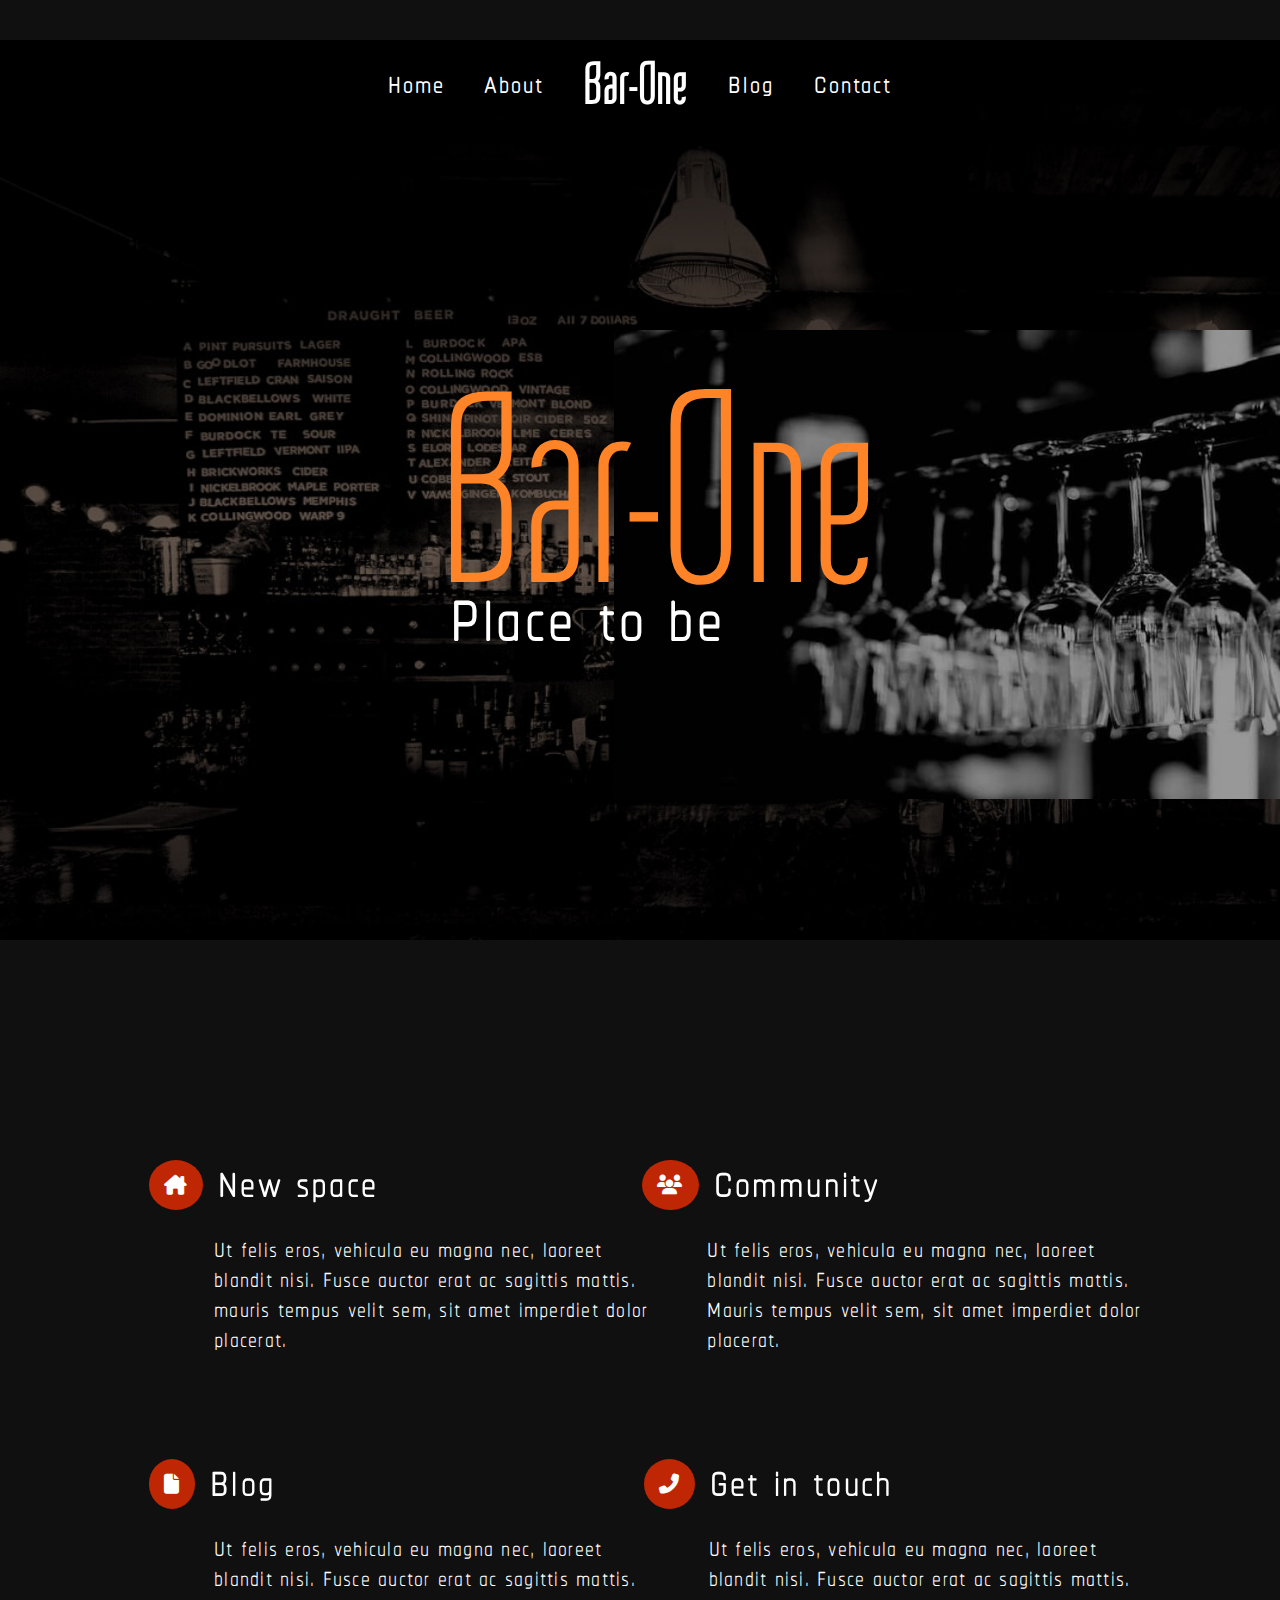
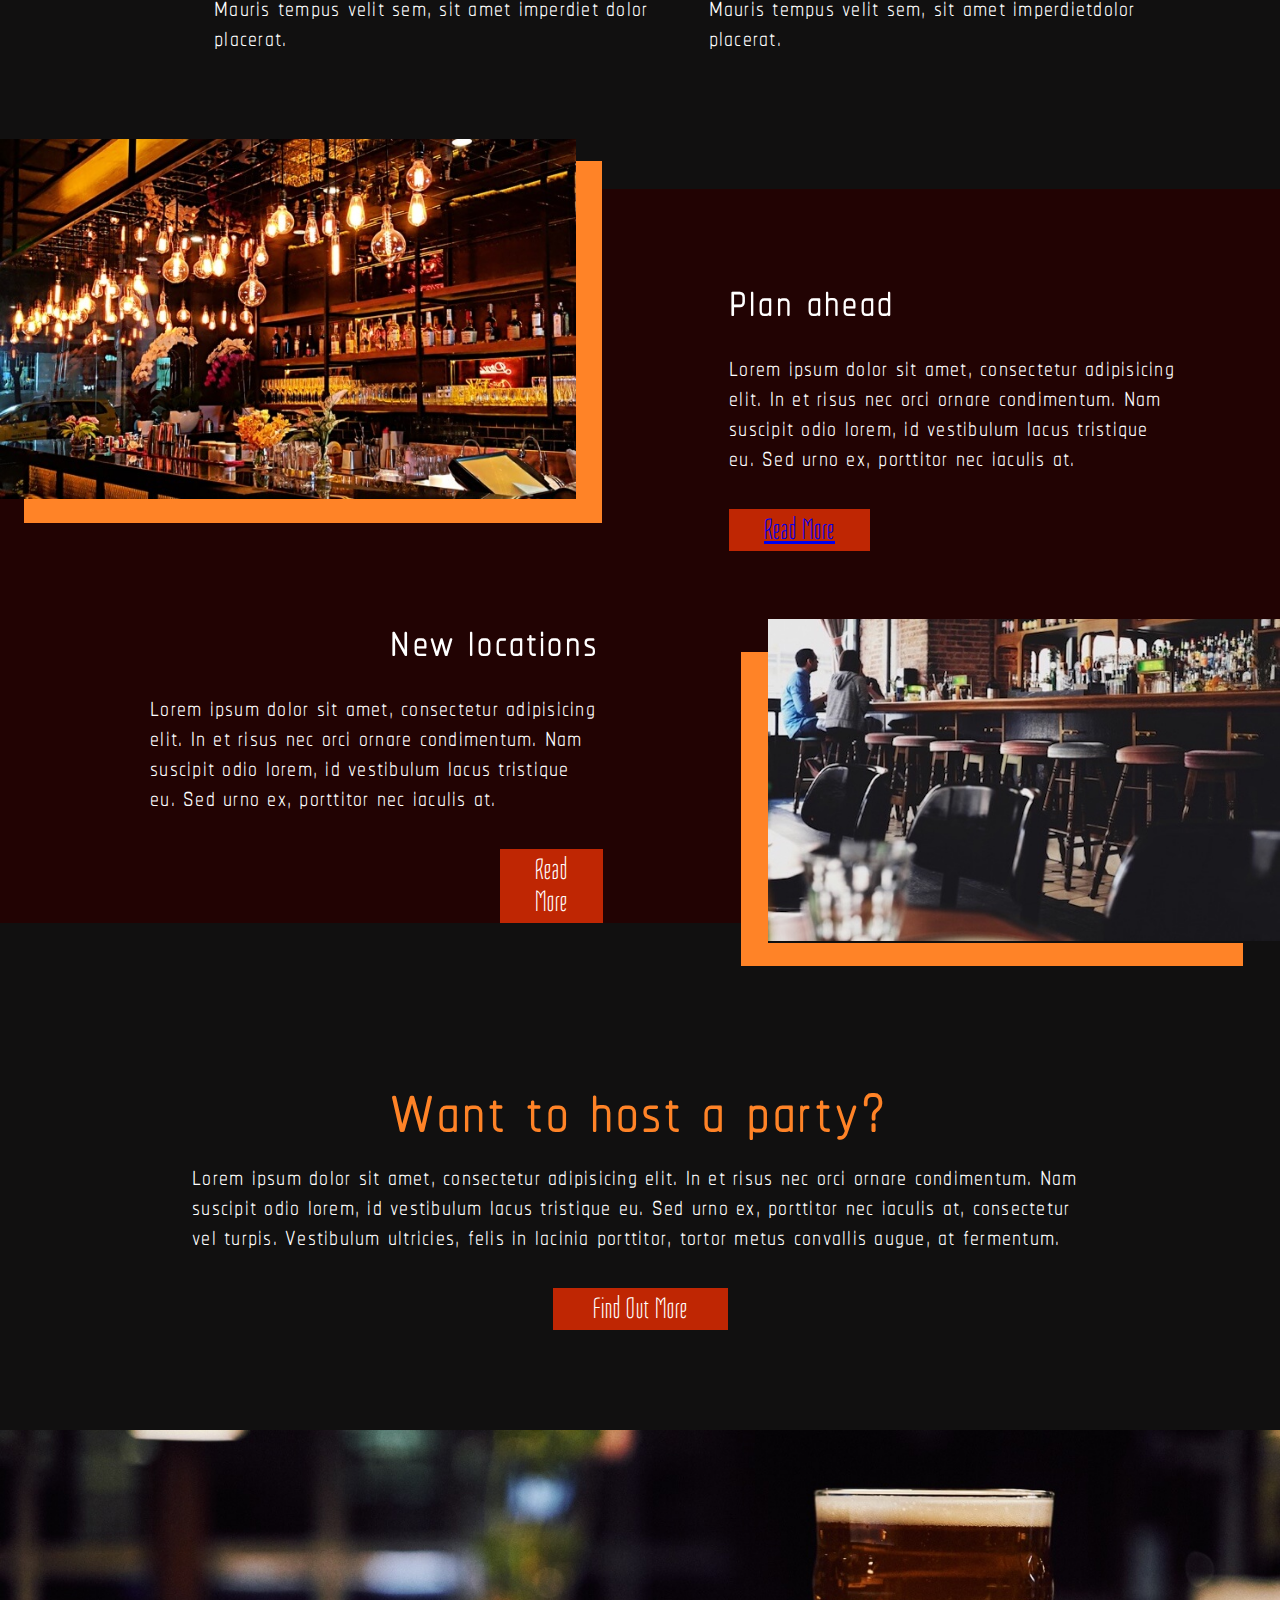
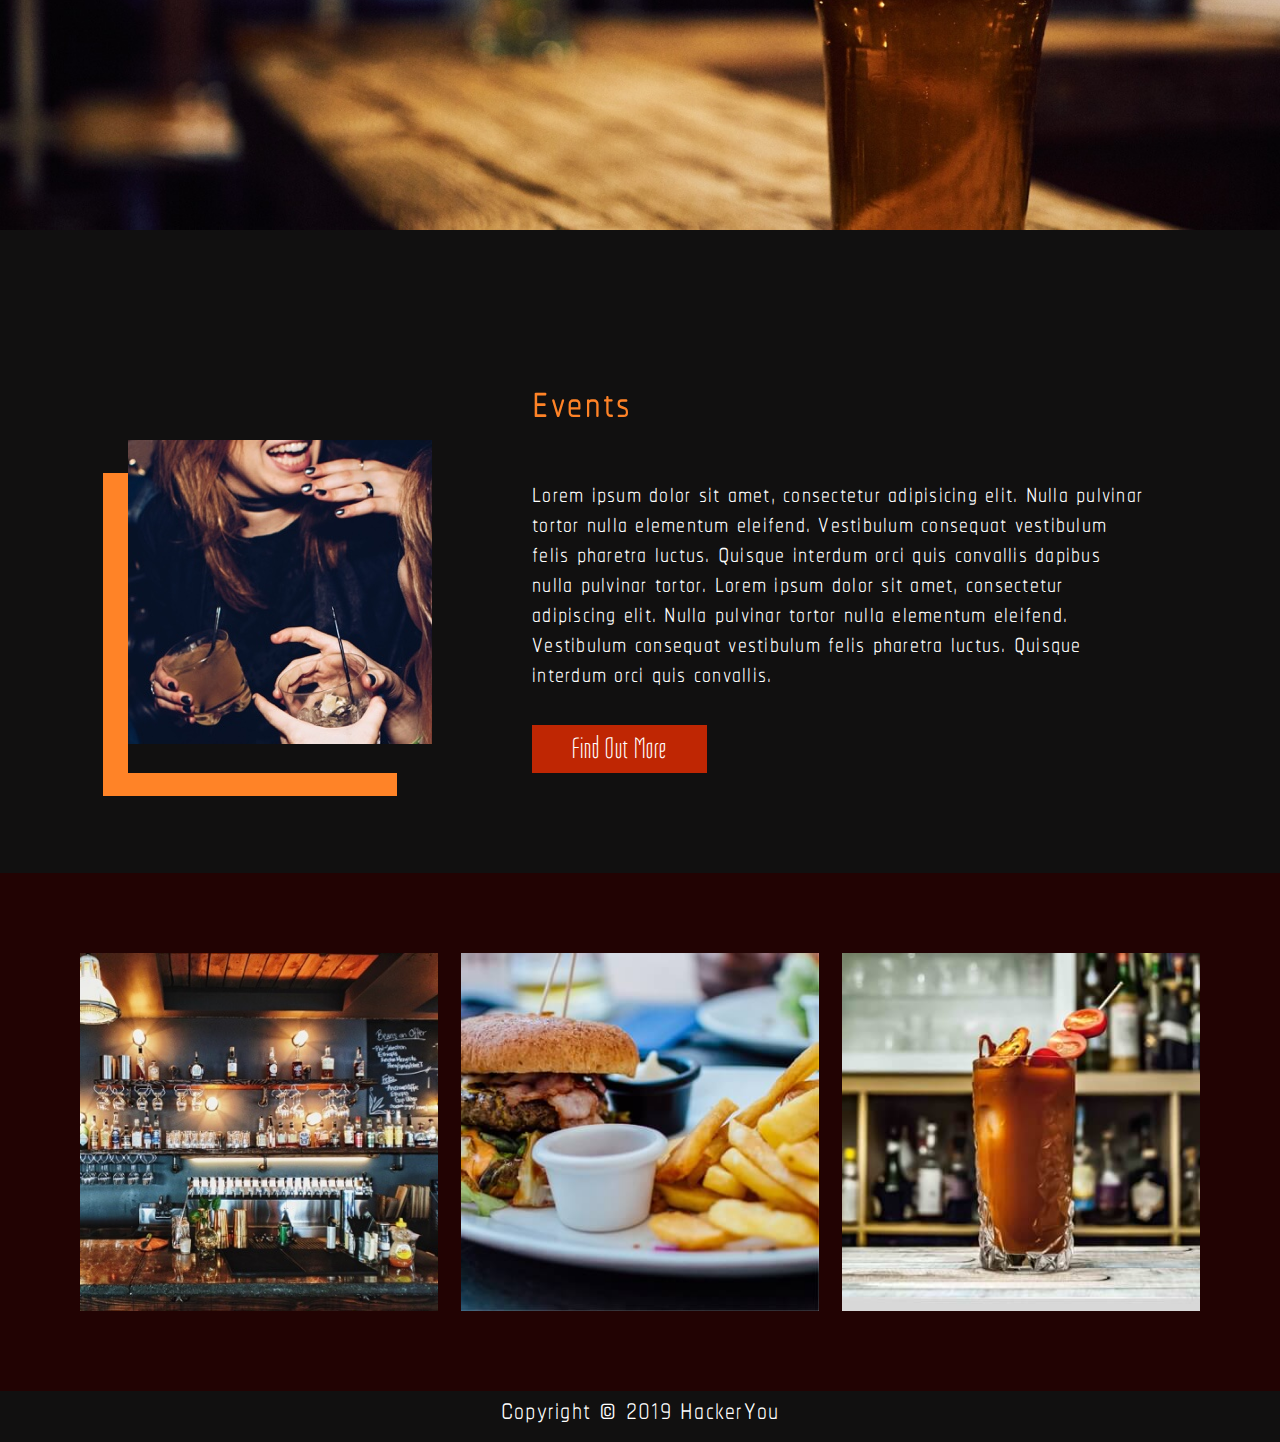
<file: index.html>
<!DOCTYPE html>
<html lang="en">
	<head>
		<meta charset="UTF-8" />
		<meta http-equiv="X-UA-Compatible" content="IE=edge" />
		<meta name="viewport" content="width=device-width, initial-scale=1.0" />
		<title>Bar-One</title>
		<link rel="preconnect" href="https://fonts.googleapis.com" />
		<link rel="preconnect" href="https://fonts.gstatic.com" crossorigin />
		<link
			href="https://fonts.googleapis.com/css2?family=Chathura:wght@400;700&family=Tulpen+One&display=swap"
			rel="stylesheet"
		/>
		<link rel="stylesheet" href="./fontawesome/css/all.css" />
		<link rel="stylesheet" href="./styles/styles.css" />
	</head>
	<body>
		<header>
			<div class="homepg-header">
				<nav>
					<label for="toggle">
						<i class="fa fa-bars fa-xs"></i>
					</label>
					<input id="toggle" type="checkbox" name="toggle" />
					<ul class="sliding-menu">
						<li><a href="index.html">Home</a></li>
						<li><a href="#">About</a></li>
						<li><a class="bar-one">Bar-One</a></li>
						<li><a href="blog.html">Blog</a></li>
						<li><a href="contact.html">Contact</a></li>
					</ul>
				</nav>
				<div class="homepg-title">
					<h1>Bar-One</h1>
					<h2>Place to be</h2>
				</div>
			</div>
			<!-- end homepg-header -->
			<div class="headerbox-img">
				<img src="./assets/header-box.jpg" alt="Hanging wine glasses." />
			</div>
			<!-- end of headerbox-img -->
		</header>
		<main>
			<section class="wrapper">
				<div class="container1">
					<div class="new-space">
						<div class="solid-house">
							<i class="fa-solid fa-house-chimney"></i>
							<h4>New space</h4>
						</div>
						<!-- end of solid-house -->
						<p>
							Ut felis eros, vehicula eu magna nec, laoreet blandit nisi. Fusce
							auctor erat ac sagittis mattis. mauris tempus velit sem, sit amet
							imperdiet dolor placerat.
						</p>
					</div>
					<!-- end of new-space -->
					<div class="community">
						<div class="solid-users">
							<i class="fa-solid fa-users"></i>
							<h4>Community</h4>
						</div>
						<!-- end of solid-users -->
						<p>
							Ut felis eros, vehicula eu magna nec, laoreet blandit nisi. Fusce
							auctor erat ac sagittis mattis. Mauris tempus velit sem, sit amet
							imperdiet dolor placerat.
						</p>
					</div>
					<!-- end of community -->
				</div>
				<!-- end of container1 -->
				<div class="container2">
					<div class="blog">
						<div class="solid-file">
							<i class="fa-shar fa-solid fa-file"></i>
							<h4>Blog</h4>
						</div>
						<!-- end of solid-file -->
						<p>
							Ut felis eros, vehicula eu magna nec, laoreet blandit nisi. Fusce
							auctor erat ac sagittis mattis. Mauris tempus velit sem, sit amet
							imperdiet dolor placerat.
						</p>
					</div>
					<!-- end of blog -->
					<div class="contact-details">
						<div class="solid-phone">
							<i class="fa-sharp fa-solid fa-phone-flip"></i>
							<h4>Get in touch</h4>
						</div>
						<!-- end of "solid-phone" -->
						<p>
							Ut felis eros, vehicula eu magna nec, laoreet blandit nisi. Fusce
							auctor erat ac sagittis mattis. Mauris tempus velit sem, sit amet
							imperdietdolor placerat.
						</p>
					</div>
					<!-- end of "contact-details" -->
				</div>
				<!-- end of container2 -->
			</section>
			<section class="plan-locations">
				<div class="box-1">
					<img
						src="./assets/left-image.jpg"
						alt="Restaurant bar counter with hanging lights,exposed shelves of alcohol, glasses and flowers on the counter. "
					/>
				</div>
				<!-- end of box-1 -->
				<div class="box-2 wrapper">
					<h4>Plan ahead</h4>
					<p>
						Lorem ipsum dolor sit amet, consectetur adipisicing elit. In et
						risus nec orci ornare condimentum. Nam suscipit odio lorem, id
						vestibulum lacus tristique eu. Sed urno ex, porttitor nec iaculis
						at.
					</p>
					<button><a href="#">Read More</a></button>
				</div>
				<!-- end of box-2 -->
				<div class="box-3 wrapper">
					<h4>New locations</h4>
					<p>
						Lorem ipsum dolor sit amet, consectetur adipisicing elit. In et
						risus nec orci ornare condimentum. Nam suscipit odio lorem, id
						vestibulum lacus tristique eu. Sed urno ex, porttitor nec iaculis
						at.
					</p>
					<button>Read More</button>
				</div>
				<!-- end of box-3 -->
				<div class="box-4">
					<img
						src="./assets/right-image.jpg"
						alt="Restaurant bar counter with colourful bar stools & people sitting at the bar counter talking"
					/>
				</div>
				<!-- end of box-4 -->
			</section>
			<!-- end of plan-locations -->
			<div class="wrapper party-info">
				<h2>Want to host a party?</h2>
				<p>
					Lorem ipsum dolor sit amet, consectetur adipisicing elit. In et risus
					nec orci ornare condimentum. Nam suscipit odio lorem, id vestibulum
					lacus tristique eu. Sed urno ex, porttitor nec iaculis at, consectetur
					vel turpis. Vestibulum ultricies, felis in lacinia porttitor, tortor
					metus convallis augue, at fermentum.
				</p>
				<button>Find Out More</button>
			</div>
			<!-- end of party-info -->
		</main>
		<div>
			<img
				src="./assets/banner-image.jpg"
				alt="A glass of beer on a wodden counter."
			/>
		</div>
		<section class="wrapper events">
			<div class="small-img">
				<img
					src="./assets/small-box-image.jpg"
					alt="Woman laughing with a friend holding a drink."
				/>
			</div>
			<!-- end of small-img -->
			<div class="event-text">
				<h3>Events</h3>
				<p>
					Lorem ipsum dolor sit amet, consectetur adipisicing elit. Nulla
					pulvinar tortor nulla elementum eleifend. Vestibulum consequat
					vestibulum felis pharetra luctus. Quisque interdum orci quis convallis
					dapibus nulla pulvinar tortor. Lorem ipsum dolor sit amet, consectetur
					adipiscing elit. Nulla pulvinar tortor nulla elementum eleifend.
					Vestibulum consequat vestibulum felis pharetra luctus. Quisque
					interdum orci quis convallis.
				</p>
				<button>Find Out More</button>
			</div>
			<!-- end of event-text -->
		</section>
		<!-- end of events -->
		<section class="gallery-imgs">
			<ul class="home-gallery">
				<li>
					<img
						src="./assets/gallery-image-1.jpg"
						alt="Bar counter with cocktail making tools, drink mat, alcohol and glasses in the background."
					/>
				</li>
				<li>
					<img
						src="./assets/gallery-image-2.jpg"
						alt="Cheese burger with bacon, fries and dipping sauce on a white plate"
					/>
				</li>
				<li>
					<img
						src="./assets/gallery-image-3.jpg"
						alt="Ceaser cocktail with cherry tomatoes for garnish on a wooden bar counter."
					/>
				</li>
			</ul>
			<!-- end of home-gallery -->
		</section>
		<!-- gallery-imgs -->
		<footer>
			<p>Copyright © 2019 HackerYou</p>
		</footer>
	</body>
</html>
</file>
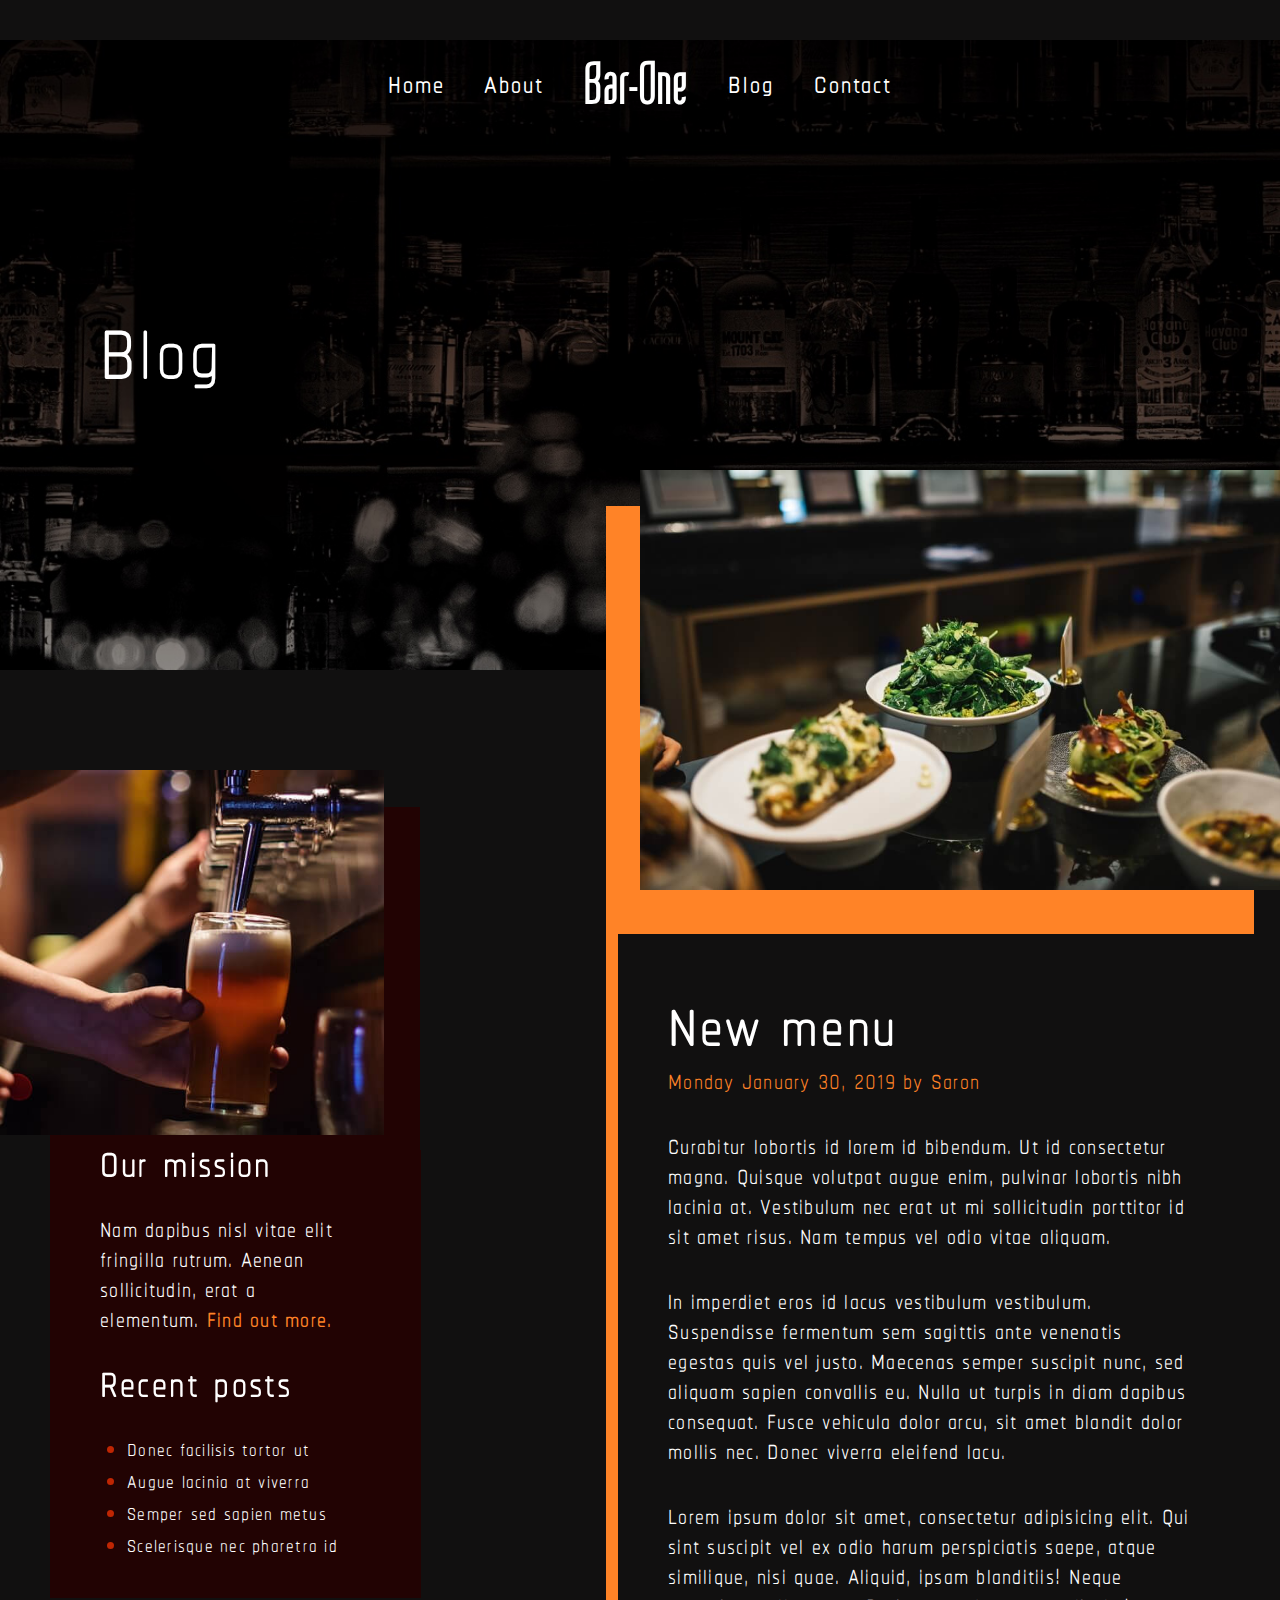
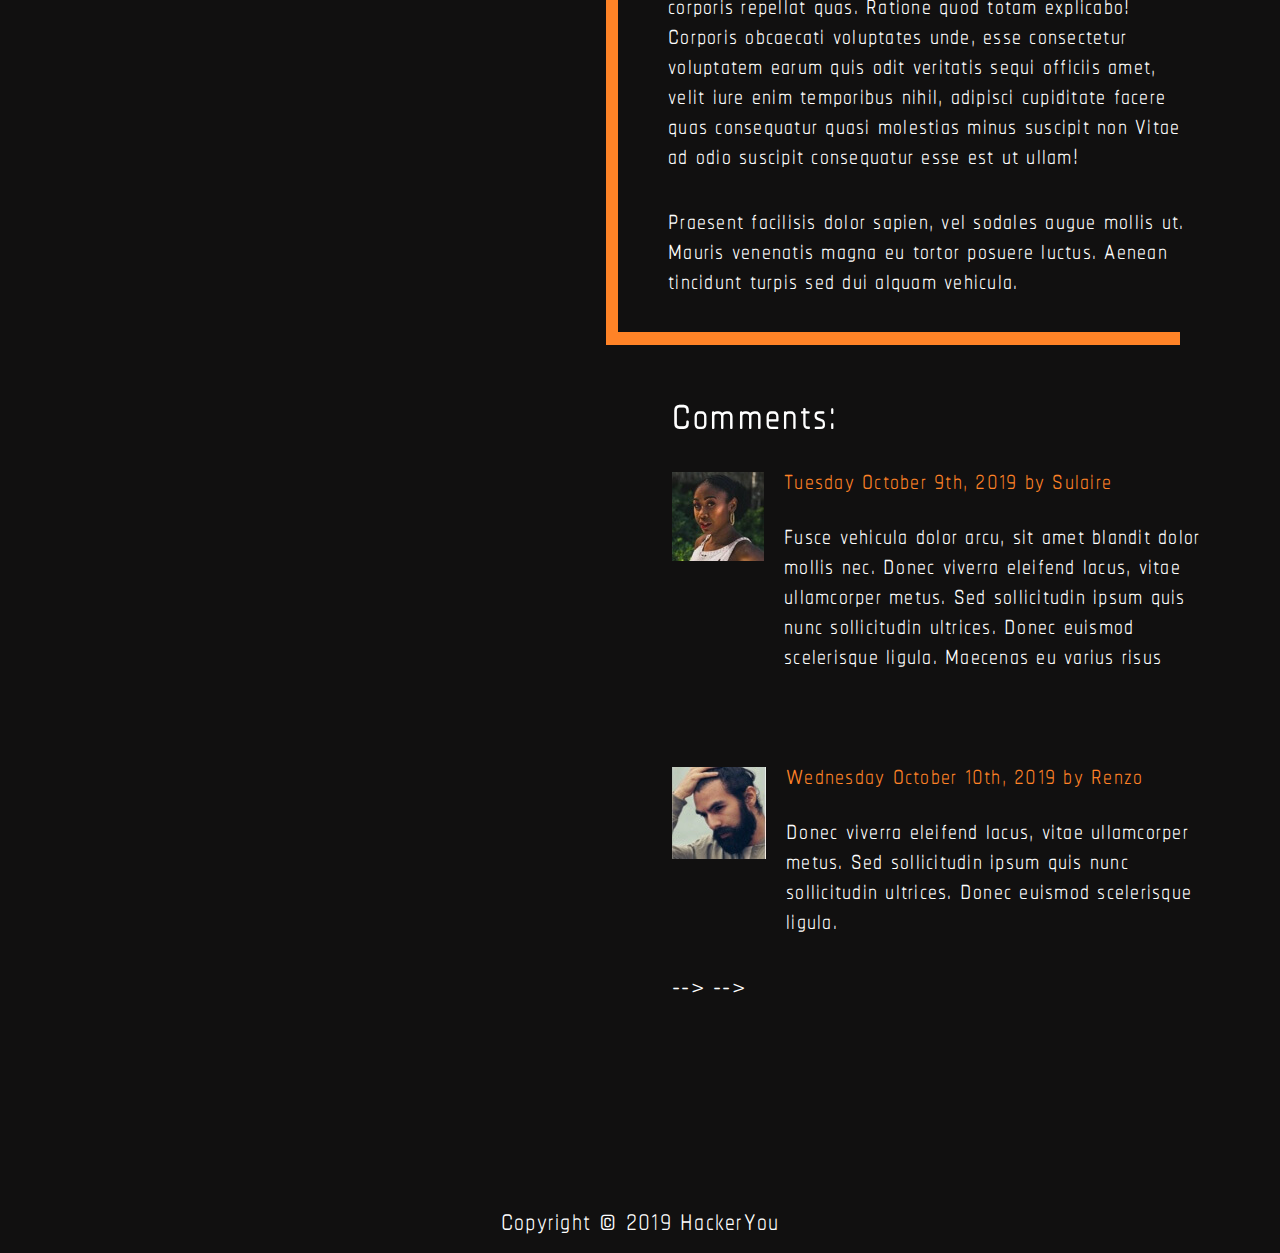
<file: blog.html>
<!DOCTYPE html>
<html lang="en">
	<head>
		<meta charset="UTF-8" />
		<meta http-equiv="X-UA-Compatible" content="IE=edge" />
		<meta name="viewport" content="width=device-width, initial-scale=1.0" />
		<title>Blog</title>
		<link rel="preconnect" href="https://fonts.googleapis.com" />
		<link rel="preconnect" href="https://fonts.gstatic.com" crossorigin />
		<link
			href="https://fonts.googleapis.com/css2?family=Chathura:wght@400;700&family=Tulpen+One&display=swap"
			rel="stylesheet"
		/>
		<link rel="stylesheet" href="./fontawesome/css/all.css" />
		<link rel="stylesheet" href="./styles/styles.css" />
	</head>
	<body>
		<header class="blog-header">
			<nav>
				<label for="toggle">
					<i class="fa fa-bars fa-xs"></i>
				</label>
				<input id="toggle" type="checkbox" name="toggle" />
				<ul class="sliding-menu">
					<li><a href="index.html">Home</a></li>
					<li><a href="#">About</a></li>
					<li><a class="bar-one">Bar-One</a></li>
					<li><a href="blog.html">Blog</a></li>
					<li><a href="contact.html">Contact</a></li>
				</ul>
			</nav>
			<div class="blog-title wrapper">
				<h1>Blog</h1>
			</div>
		</header>
		<main class="main-flex">
			<aside class="bar1-posts">
				<div class="side-img">
					<img src="./assets/sidebar-image.jpg" alt="Bartender pouring beer in a glass from a beer tap."/>
				</div><!-- end of side-img -->
				<div class="side-blog">
					<div class="our-mission">
						<h4>Our mission</h4>
						<p>
							Nam dapibus nisl vitae elit fringilla rutrum. Aenean sollicitudin,
							erat a elementum. <span>Find out more.</span>
						</p>
					</div><!-- end of our-mission -->
					<div class="posts">
						<h4>Recent posts</h4>
						<ul class="recent-posts">
							<li><span>Donec facilisis tortor ut</span></li>
							<li><span>Augue lacinia at viverra</span></li>
							<li><span>Semper sed sapien metus</span></li>
							<li><span>Scelerisque nec pharetra id</span></li>
						</ul>
					</div><!-- end of posts -->
				</div><!-- end of side-blog -->
			</aside>
			<section class="main-blog">
				<div class="blog-post-img">
					<img src="./assets/post-image.jpg" alt="Plates of food on a dark restaurant counter with a couple of food labels"/>
				</div><!-- end of blog-post-img -->
				<div class="new-menu wrapper">
					<h2>New menu</h2>
					<p class="blog-date">Monday January 30, 2019 by Saron</p>
					<p>
						Curabitur lobortis id lorem id bibendum. Ut id consectetur magna.
						Quisque volutpat augue enim, pulvinar lobortis nibh lacinia at.
						Vestibulum nec erat ut mi sollicitudin porttitor id sit amet risus.
						Nam tempus vel odio vitae aliquam.
					</p>
					<p>
						In imperdiet eros id lacus vestibulum vestibulum. Suspendisse
						fermentum sem sagittis ante venenatis egestas quis vel justo.
						Maecenas semper suscipit nunc, sed aliquam sapien convallis eu.
						Nulla ut turpis in diam dapibus consequat. Fusce vehicula dolor
						arcu, sit amet blandit dolor mollis nec. Donec viverra eleifend
						lacu.
					</p>
					<p>
						Lorem ipsum dolor sit amet, consectetur adipisicing elit. Qui sint
						suscipit vel ex odio harum perspiciatis saepe, atque similique, nisi
						quae. Aliquid, ipsam blanditiis! Neque corporis repellat quas.
						Ratione quod totam explicabo! Corporis obcaecati voluptates unde,
						esse consectetur voluptatem earum quis odit veritatis sequi officiis
						amet, velit iure enim temporibus nihil, adipisci cupiditate facere
						quas consequatur quasi molestias minus suscipit non Vitae ad odio
						suscipit consequatur esse est ut ullam!
					</p>
					<p>
						Praesent facilisis dolor sapien, vel sodales augue mollis ut. Mauris
						venenatis magna eu tortor posuere luctus. Aenean tincidunt turpis
						sed dui alquam vehicula.
					</p>
				</div><!-- end of new-menu -->
				<div class="wrapper">
					<h3 class="comments">Comments:</h3>
					<div class="comment-1">
						<div class="sulaire">
							<img src="./assets/comment-image-1.jpg" alt="commentor Sulaire" />
						</div><!-- end of sulaire -->
						<div class="sulaires-comment">
							<p class="comment-date">Tuesday October 9th, 2019 by Sulaire</p>
							<p>
								Fusce vehicula dolor arcu, sit amet blandit dolor mollis nec.
								Donec viverra eleifend lacus, vitae ullamcorper metus. Sed
								sollicitudin ipsum quis nunc sollicitudin ultrices. Donec
								euismod scelerisque ligula. Maecenas eu varius risus
							</p>
						</div><!-- end of sulaires-comment -->
					</div><!-- end of comment-1 -->
					<div class="comment-2">
						<div class="renzo">
							<img src="./assets/comment-image-2.jpg" alt="commentor Renzo"/>
						</div><!-- end of renzo -->
						<div class="renzos-comment">
							<p class="comment-date">Wednesday October 10th, 2019 by Renzo</p>
							<p>
								Donec viverra eleifend lacus, vitae ullamcorper metus. Sed
								sollicitudin ipsum quis nunc sollicitudin ultrices. Donec
								euismod scelerisque ligula.
							</p>
						</div><!-- end of renzos-comment -->
					</div><!-- end of comment-2 -->
					<!-- <form class="blog-form">
						<div class="form-container">
							<label for="name" class="sr-only">Name</label>
							<input type="text" id="name" name="name" class="name" placeholder="Name"/>
							<label for="email" class="sr-only">Email</label>
							<input type="text" id="email" name="email" class="email-address" placeholder="Email address"/>
						</div> <!-- end of form-container -->
						<!-- <div class="message">
							<label for="name" class="sr-only">Comment</label>
							<textarea name="comment" id="comment" cols="45" rows="3" placeholder="Comment"></textarea>
							<button class="blog-btn">Post Comment</button>
						</div><!-- end of message -->
					</form> --> -->
				</div>
			</section>
		</main>
		<footer>
			<p>Copyright © 2019 HackerYou</p>
		</footer>
	</body>
</html>
</file>
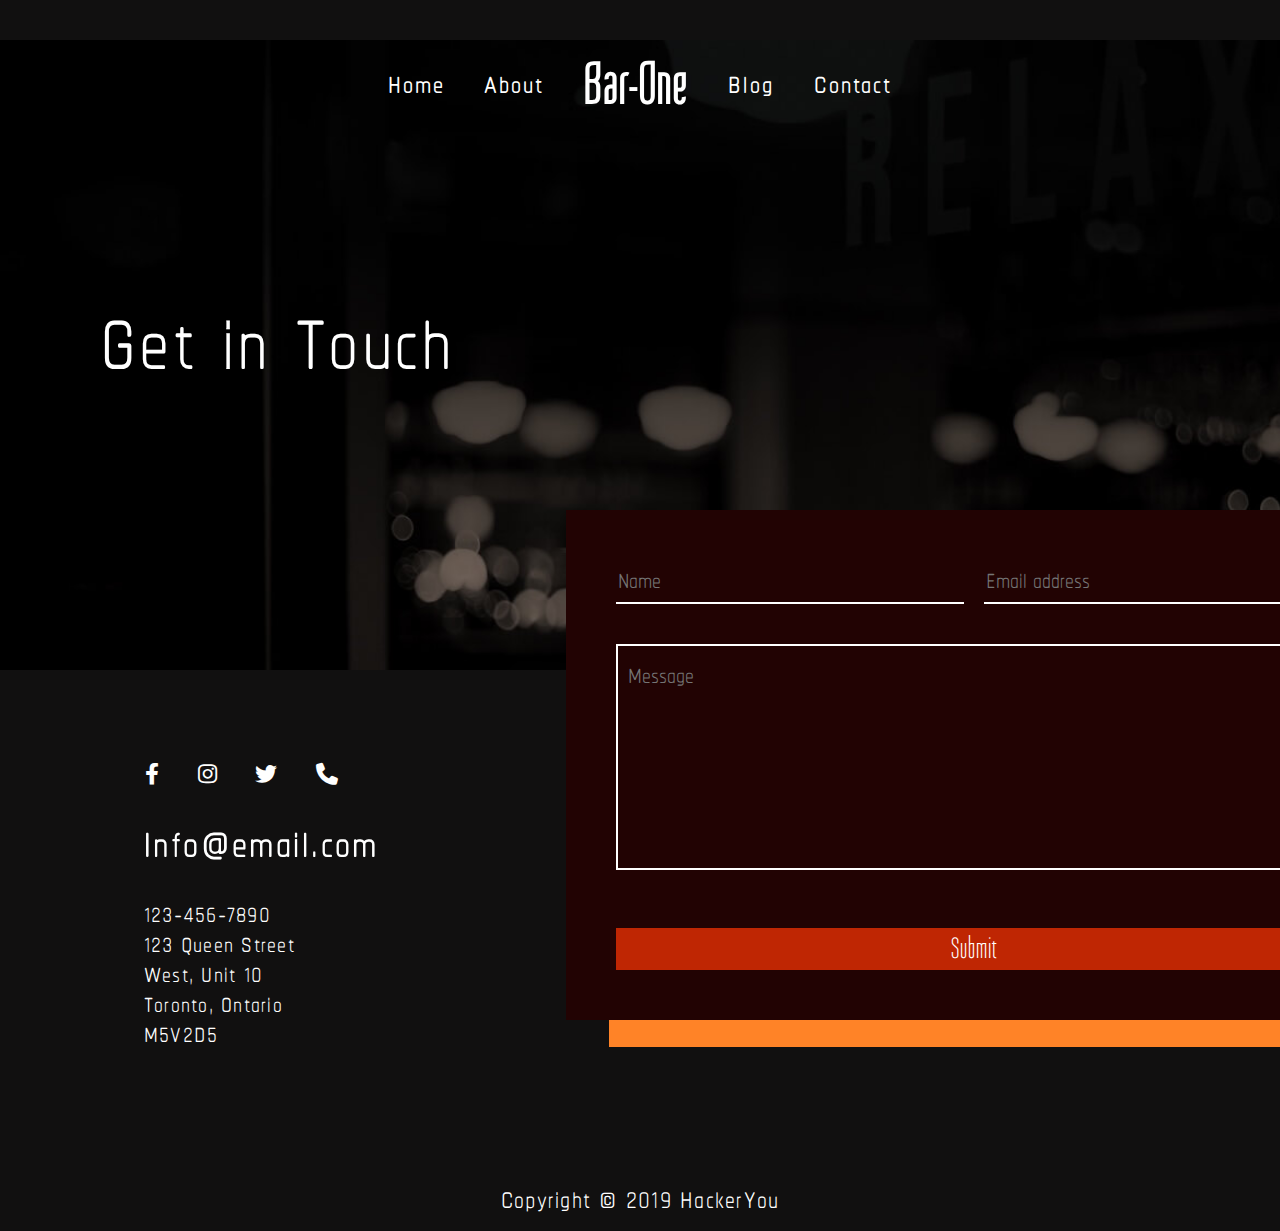
<file: contact.html>
<!DOCTYPE html>
<html lang="en">
<head>
    <meta charset="UTF-8">
    <meta http-equiv="X-UA-Compatible" content="IE=edge">
    <meta name="viewport" content="width=device-width, initial-scale=1.0">
    <title>Contact</title>
    <link rel="preconnect" href="https://fonts.googleapis.com">
    <link rel="preconnect" href="https://fonts.gstatic.com" crossorigin>
    <link href="https://fonts.googleapis.com/css2?family=Chathura:wght@400;700&family=Tulpen+One&display=swap" rel="stylesheet">
	<link rel="stylesheet" href="./fontawesome/css/all.css">
	<link rel="stylesheet" href="./styles/styles.css">
    
</head>
<body>
    <header>
        <div class="contact-header">
            <nav>
                <label for="toggle">
                    <i class="fa fa-bars fa-xs" ></i>
                </label>
                <input id="toggle" type="checkbox" name="toggle">
                <ul class="sliding-menu">
                    <li><a href="index.html">Home</a></li>
                    <li><a href="#">About</a></li>
                    <li><a class="bar-one">Bar-One</a></li>
                    <li><a href="blog.html">Blog</a></li>
                    <li><a href="contact.html">Contact</a></li>
                </ul>
            </nav>
            <div class="wrapper contact-title">
            <h1>Get in Touch</h1>
            </div>
        </div><!-- contact-header end -->
    </header>
    <main>
        <section class="bottom-section">
            <div class="connect">
                <div class="socials">
                    <ul>
                        <i class="fa-brands fa-facebook-f fa-2xs"></i>
                        <i class="fa-brands fa-instagram fa-2xs"></i>
                        <i class="fa-brands fa-twitter fa-2xs"></i>
                        <i class="fa-solid fa-phone fa-2xs"></i>
                    </ul>
                </div><!-- end of socials -->
            <div class="contact-info wrapper">
                <h4>Info@email.com</h4>
                <ul>
                    <li>123-456-7890</li>
                    <li>123 Queen Street West, Unit 10</li>
                    <li>Toronto, Ontario</li>
                    <li>M5V2D5</li>
                </ul>
            </div><!-- end of contact-info -->
        </div><!-- end of connect --> 
    <div class="form-box">
        <form id="contactForm">
            <div class="form-container" >
                <label for="name" class="sr-only">Name</label>
                <input type="text" id="userName" name="" class="name" placeholder="Name">
                <label for="email" class="sr-only"> Email address</label>
                <input type="text" id="email" name="" class="email-address" placeholder="Email address">
            </div> <!-- end of form-container -->
            <div class="message">
                <label for="message" class="sr-only">Message</label>
                <textarea name="" id="message" cols="60" rows="5" placeholder="Message"></textarea>
                <button class="contact-btn">Submit</button>
            </div> <!-- end of message -->
        </form>
    </div><!-- end of form-box -->
    </section>
    <footer>
        <p>Copyright © 2019 HackerYou</p>
    </footer>
    </main>
<script src="./script/script.js" type="text/javascript"></script>
</body>
</html>
</file>
<file: styles/styles.css>
html {
  line-height: 1.15;
  -ms-text-size-adjust: 100%;
  -webkit-text-size-adjust: 100%;
}

body {
  margin: 0;
}

article, aside, footer, header, nav, section {
  display: block;
}

h1 {
  font-size: 2em;
  margin: 0.67em 0;
}

figcaption, figure, main {
  display: block;
}

figure {
  margin: 1em 40px;
}

hr {
  -webkit-box-sizing: content-box;
          box-sizing: content-box;
  height: 0;
  overflow: visible;
}

pre {
  font-family: monospace, monospace;
  font-size: 1em;
}

a {
  background-color: transparent;
  -webkit-text-decoration-skip: objects;
}

abbr[title] {
  border-bottom: none;
  text-decoration: underline;
  -webkit-text-decoration: underline dotted;
          text-decoration: underline dotted;
}

b, strong {
  font-weight: inherit;
}

b, strong {
  font-weight: bolder;
}

code, kbd, samp {
  font-family: monospace, monospace;
  font-size: 1em;
}

dfn {
  font-style: italic;
}

mark {
  background-color: #ff0;
  color: #000;
}

small {
  font-size: 80%;
}

sub, sup {
  font-size: 75%;
  line-height: 0;
  position: relative;
  vertical-align: baseline;
}

sub {
  bottom: -0.25em;
}

sup {
  top: -0.5em;
}

audio, video {
  display: inline-block;
}

audio:not([controls]) {
  display: none;
  height: 0;
}

img {
  border-style: none;
}

svg:not(:root) {
  overflow: hidden;
}

button, input, optgroup, select, textarea {
  font-family: sans-serif;
  font-size: 100%;
  line-height: 1.15;
  margin: 0;
}

button, input {
  overflow: visible;
}

button, select {
  text-transform: none;
}

button, html [type=button], [type=reset], [type=submit] {
  -webkit-appearance: button;
}

button::-moz-focus-inner, [type=button]::-moz-focus-inner, [type=reset]::-moz-focus-inner, [type=submit]::-moz-focus-inner {
  border-style: none;
  padding: 0;
}

button:-moz-focusring, [type=button]:-moz-focusring, [type=reset]:-moz-focusring, [type=submit]:-moz-focusring {
  outline: 1px dotted ButtonText;
}

fieldset {
  padding: 0.35em 0.75em 0.625em;
}

legend {
  -webkit-box-sizing: border-box;
          box-sizing: border-box;
  color: inherit;
  display: table;
  max-width: 100%;
  padding: 0;
  white-space: normal;
}

progress {
  display: inline-block;
  vertical-align: baseline;
}

textarea {
  overflow: auto;
}

[type=checkbox], [type=radio] {
  -webkit-box-sizing: border-box;
          box-sizing: border-box;
  padding: 0;
}

[type=number]::-webkit-inner-spin-button, [type=number]::-webkit-outer-spin-button {
  height: auto;
}

[type=search] {
  -webkit-appearance: textfield;
  outline-offset: -2px;
}

[type=search]::-webkit-search-cancel-button, [type=search]::-webkit-search-decoration {
  -webkit-appearance: none;
}

::-webkit-file-upload-button {
  -webkit-appearance: button;
  font: inherit;
}

details, menu {
  display: block;
}

summary {
  display: list-item;
}

canvas {
  display: inline-block;
}

template {
  display: none;
}

[hidden] {
  display: none;
}

html {
  -webkit-box-sizing: border-box;
          box-sizing: border-box;
}

*, *:before, *:after {
  -webkit-box-sizing: inherit;
          box-sizing: inherit;
}

.sr-only {
  position: absolute;
  width: 1px;
  height: 1px;
  margin: -1px;
  border: 0;
  padding: 0;
  white-space: nowrap;
  -webkit-clip-path: inset(100%);
          clip-path: inset(100%);
  clip: rect(0 0 0 0);
  overflow: hidden;
}

html {
  font-size: 125%;
  margin: 0;
  padding: 0;
  text-decoration: none;
  list-style: none;
  -webkit-box-sizing: border-box;
          box-sizing: border-box;
}

img {
  max-width: 100%;
  display: block;
}

.wrapper {
  max-width: 1260px;
  width: 90%;
  margin: 0 auto;
}

body {
  font-family: "Chathura", sans-serif;
  font-size: 1.75rem;
  font-weight: 400;
  color: #FFFFFF;
  background-color: #111010;
  line-height: 30px;
  letter-spacing: 1.25px;
}

h1 {
  font-size: 14rem;
  font-weight: 400;
  letter-spacing: 2.4px;
}

h2 {
  font-size: 4.5rem;
  font-weight: 700;
  letter-spacing: 2.6px;
}

h3,
h4 {
  font-size: 3rem;
  font-weight: 700;
  letter-spacing: 2.2px;
}

button {
  font-family: "Tulpen One", cursive;
  font-size: 1.5rem;
  line-height: 32px;
  letter-spacing: 1px;
  color: #FFFFFF;
  background-color: #BF2603;
  border: none;
}

li {
  list-style: none;
}

nav ul {
  display: -webkit-box;
  display: -ms-flexbox;
  display: flex;
  -webkit-box-pack: center;
      -ms-flex-pack: center;
          justify-content: center;
  padding-top: 30px;
  font-size: 2rem;
  font-weight: 700;
  line-height: 29px;
  letter-spacing: 1.9px;
}

nav li a {
  margin-right: 40px;
  text-decoration: none;
  color: #FFFFFF;
}

a:hover,
a:focus {
  color: #FF8327;
}

nav .bar-one {
  font-family: "Tulpen One", cursive;
  font-size: 3rem;
  font-weight: 700;
  pointer-events: none;
}

footer {
  background-color: #111010;
  color: #FFFFFF;
  font-size: 1.95rem;
}

footer p {
  margin: 0;
  padding-top: 5px;
  padding-bottom: 5px;
  text-align: center;
}

/* blog page form */
.blog-form {
  all: unset;
  display: -webkit-box;
  display: -ms-flexbox;
  display: flex;
  -webkit-box-orient: vertical;
  -webkit-box-direction: normal;
      -ms-flex-direction: column;
          flex-direction: column;
  padding: 10px;
}
.blog-form .name,
.blog-form .email-address {
  padding-right: 100px;
  padding-bottom: 20px;
  background-color: #111010;
  border-color: #FF8327;
  width: 27%;
  font-family: "Chathura", sans-serif;
}
.blog-form textarea {
  background-color: #111010;
  border-color: #FF8327;
  font-family: "Chathura", sans-serif;
  color: #FFFFFF;
}

.message .blog-btn {
  padding: 5px 240px;
  font-family: "Tulpen One", cursive;
}

/* contact page form */
.form-box {
  display: -webkit-box;
  display: -ms-flexbox;
  display: flex;
  margin-left: 50px;
  background-color: #220303;
  height: -webkit-fit-content;
  height: -moz-fit-content;
  height: fit-content;
  width: -webkit-fit-content;
  width: -moz-fit-content;
  width: fit-content;
  -webkit-transform: translateY(-160px);
          transform: translateY(-160px);
}

form {
  all: unset;
  display: -webkit-box;
  display: -ms-flexbox;
  display: flex;
  -webkit-box-orient: vertical;
  -webkit-box-direction: normal;
      -ms-flex-direction: column;
          flex-direction: column;
  padding: 50px;
  -webkit-box-shadow: 33px 37px 0px -10px #FF8327;
          box-shadow: 33px 37px 0px -10px #FF8327;
}

.form-container {
  display: -webkit-box;
  display: -ms-flexbox;
  display: flex;
  margin-bottom: 40px;
}

.name {
  margin-right: 20px;
}

.name,
.email-address {
  border: none;
  border-bottom: 2px solid #FFFFFF;
  width: 50%;
  background-color: #220303;
  color: #FFFFFF;
  font-family: "Chathura", sans-serif;
  font-size: 1.75rem;
}

textarea {
  border: 2px solid #FFFFFF;
  resize: none;
  margin-bottom: 50px;
  padding: 10px;
  background-color: #220303;
  color: #FFFFFF;
  font-family: "Chathura", sans-serif;
  font-size: 1.75rem;
}

.message button {
  padding: 5px 335px;
  font-family: "Tulpen One", cursive;
}

.contact-header {
  background-image: url(../../../assets/contact-header-1.jpg);
  background-size: cover;
  background-repeat: no-repeat;
  height: 70vh;
  max-width: 100%;
}

.contact-title {
  -webkit-transform: translateY(140px);
          transform: translateY(140px);
  margin-left: 100px;
}
.contact-title h1 {
  font-size: 6rem;
}

.bottom-section {
  display: -webkit-box;
  display: -ms-flexbox;
  display: flex;
  margin-left: 90px;
}

.connect {
  display: -webkit-box;
  display: -ms-flexbox;
  display: flex;
  -webkit-box-orient: vertical;
  -webkit-box-direction: normal;
      -ms-flex-direction: column;
          flex-direction: column;
  margin-top: 60px;
  margin-right: 150px;
}

.socials ul i {
  margin: 0 15px;
}

.contact-info {
  display: -webkit-box;
  display: -ms-flexbox;
  display: flex;
  -webkit-box-orient: vertical;
  -webkit-box-direction: normal;
      -ms-flex-direction: column;
          flex-direction: column;
}
.contact-info h4 {
  margin-bottom: 40px;
  display: -webkit-box;
  display: -ms-flexbox;
  display: flex;
  margin-left: 40px;
  margin-top: 0;
}
.contact-info ul {
  margin-top: 0;
}

.contact-btn {
  display: -webkit-box;
  display: -ms-flexbox;
  display: flex;
}

.blog-header {
  background-image: url(../../../assets/blog-header-1.jpg);
  background-size: cover;
  background-repeat: no-repeat;
  height: 70vh;
}

.blog-title {
  -webkit-transform: translateY(150px);
          transform: translateY(150px);
}
.blog-title h1 {
  font-size: 6rem;
  margin-left: 35px;
}

.main-flex {
  display: -webkit-box;
  display: -ms-flexbox;
  display: flex;
}

.bar1-posts {
  display: -webkit-box;
  display: -ms-flexbox;
  display: flex;
  -webkit-box-orient: vertical;
  -webkit-box-direction: normal;
      -ms-flex-direction: column;
          flex-direction: column;
  max-width: 90%;
}

.side-img {
  max-width: 60%;
  margin-top: 100px;
  margin-bottom: 20px;
  -webkit-box-shadow: 43px 30px 0px -7px #220303;
          box-shadow: 43px 30px 0px -7px #220303;
}

.side-blog {
  background-color: #220303;
  max-width: 58%;
  margin-left: 50px;
  margin-top: -5px;
}

.our-mission {
  padding-left: 50px;
  max-width: 80%;
}
.our-mission h4 {
  margin: 0;
}
.our-mission span {
  font-weight: bolder;
  color: #FF8327;
}

.posts {
  max-width: 80%;
}
.posts h4 {
  padding-left: 50px;
  margin: 0;
}
.posts li {
  margin-left: -18px;
}

.recent-posts {
  padding-left: 95px;
}
.recent-posts li {
  list-style-type: disc;
  font-size: 1rem;
  color: #BF2603;
}
.recent-posts li span {
  color: #FFFFFF;
  font-size: 1.5rem;
}

.main-blog {
  max-width: 50%;
  display: -webkit-box;
  display: -ms-flexbox;
  display: flex;
  -webkit-box-orient: vertical;
  -webkit-box-direction: normal;
      -ms-flex-direction: column;
          flex-direction: column;
  position: relative;
  bottom: 200px;
}

.blog-post-img {
  -webkit-box-shadow: -30px 40px 0px 4px #FF8327;
          box-shadow: -30px 40px 0px 4px #FF8327;
}

.new-menu {
  margin: 28px 0 10px -22px;
  padding-top: 20px;
  -webkit-box-shadow: -13px 14px 0px -1px #FF8327;
          box-shadow: -13px 14px 0px -1px #FF8327;
  padding-left: 50px;
}
.new-menu h2 {
  margin-bottom: 40px;
}

.blog-date {
  margin-top: -15px;
  color: #FF8327;
}

.comments {
  margin-bottom: 0px;
}

.comment-1 {
  display: -webkit-box;
  display: -ms-flexbox;
  display: flex;
}
.comment-1 .sulaire {
  margin-top: 40px;
  margin-right: 20px;
}
.comment-1 .sulaires-comment {
  max-width: 75%;
  display: -webkit-box;
  display: -ms-flexbox;
  display: flex;
  -webkit-box-orient: vertical;
  -webkit-box-direction: normal;
      -ms-flex-direction: column;
          flex-direction: column;
}
.comment-1 .comment-date {
  font-size: 1.75rem;
  margin-bottom: -10px;
  color: #FF8327;
}

.comment-2 {
  display: -webkit-box;
  display: -ms-flexbox;
  display: flex;
  margin-top: 20px;
}
.comment-2 .renzo {
  margin-top: 40px;
  margin-right: 20px;
}
.comment-2 .renzos-comment {
  max-width: 75%;
  display: -webkit-box;
  display: -ms-flexbox;
  display: flex;
  -webkit-box-orient: vertical;
  -webkit-box-direction: normal;
      -ms-flex-direction: column;
          flex-direction: column;
}
.comment-2 .comment-date {
  font-size: 1.75rem;
  margin-bottom: -10px;
  color: #FF8327;
}

.homepg-header {
  background-image: url(../../assets/home-image-1.jpg);
  background-size: cover;
  background-repeat: no-repeat;
  height: 100vh;
  position: relative;
}

.homepg-title {
  position: absolute;
  top: 250px;
  -webkit-transform: translateX(440px);
          transform: translateX(440px);
  z-index: 1;
  font-family: "Tulpen One", cursive;
  font-weight: 400;
  color: #FF8327;
}
.homepg-title h2 {
  font-family: "Chathura", sans-serif;
  font-size: 5rem;
  color: #FFFFFF;
  position: relative;
  top: -90px;
  margin-left: 10px;
}

.headerbox-img {
  position: absolute;
  right: 0;
  top: 330px;
  width: 52%;
}

.container1 {
  display: -webkit-box;
  display: -ms-flexbox;
  display: flex;
  max-width: 90%;
  margin-top: 150px;
  margin-left: 50px;
}
.container1 .new-space {
  margin-right: 50px;
  margin-left: 100px;
}

.container2 {
  display: -webkit-box;
  display: -ms-flexbox;
  display: flex;
  max-width: 90%;
  margin-bottom: 100px;
  margin-left: 50px;
}
.container2 .blog {
  margin-right: 50px;
  margin-left: 100px;
}

.solid-house,
.solid-users,
.solid-file,
.solid-phone {
  display: -webkit-box;
  display: -ms-flexbox;
  display: flex;
  -webkit-box-align: center;
      -ms-flex-align: center;
          align-items: center;
  margin-bottom: -80px;
  margin-left: -65px;
}
.solid-house h4,
.solid-users h4,
.solid-file h4,
.solid-phone h4 {
  margin-left: 15px;
}
.solid-house i,
.solid-users i,
.solid-file i,
.solid-phone i {
  border-radius: 50%;
  background-color: #BF2603;
  padding: 15px;
  font-size: 1rem;
}

.plan-locations {
  display: -webkit-box;
  display: -ms-flexbox;
  display: flex;
  -ms-flex-wrap: wrap;
      flex-wrap: wrap;
  background-color: #220303;
}

.box-1 {
  max-width: 45%;
  -webkit-box-shadow: 25px 23px 0px 1px #FF8327;
          box-shadow: 25px 23px 0px 1px #FF8327;
  margin-bottom: 50px;
  margin-right: 50px;
  -webkit-transform: translateY(-50px);
          transform: translateY(-50px);
}

.box-2 {
  max-width: 35%;
  margin-top: 20px;
}
.box-2 h4 {
  margin-bottom: 0;
}
.box-2 button {
  padding: 5px 35px;
}

.box-3 {
  max-width: 35%;
  margin-left: 150px;
  margin-top: -50px;
}
.box-3 h4 {
  text-align: end;
  margin-bottom: 0;
}
.box-3 button {
  padding: 5px 35px;
  margin-left: 350px;
}

.box-4 {
  max-width: 40%;
  margin-left: 165px;
  -webkit-box-shadow: -32px 28px 0px -5px #FF8327;
          box-shadow: -32px 28px 0px -5px #FF8327;
  -webkit-transform: translateY(20px);
          transform: translateY(20px);
}

.party-info {
  max-width: 70%;
  display: -webkit-box;
  display: -ms-flexbox;
  display: flex;
  -webkit-box-orient: vertical;
  -webkit-box-direction: normal;
      -ms-flex-direction: column;
          flex-direction: column;
  -webkit-box-pack: center;
      -ms-flex-pack: center;
          justify-content: center;
  -webkit-box-align: center;
      -ms-flex-align: center;
          align-items: center;
  padding: 100px 0;
}
.party-info h2 {
  text-align: center;
  color: #FF8327;
  margin-bottom: 0;
}
.party-info button {
  padding: 5px 40px;
}

.events {
  display: -webkit-box;
  display: -ms-flexbox;
  display: flex;
  max-width: 80%;
  margin-bottom: 100px;
}
.events .small-img {
  margin-top: 210px;
  max-width: 40%;
  -webkit-box-shadow: -30px 28px 0px -5px #FF8327;
          box-shadow: -30px 28px 0px -5px #FF8327;
}
.events .event-text {
  max-width: 60%;
  margin-top: 100px;
  margin-left: 100px;
}
.events .event-text h3 {
  color: #FF8327;
}
.events .event-text button {
  padding: 8px 40px;
}

.home-gallery {
  background-color: #220303;
  display: -webkit-box;
  display: -ms-flexbox;
  display: flex;
  -webkit-box-pack: justify;
      -ms-flex-pack: justify;
          justify-content: space-between;
  width: 100%;
  padding: 80px;
  margin: 0;
}

.home-gallery li {
  -ms-flex-preferred-size: 32%;
      flex-basis: 32%;
  list-style: none;
}

/* to remove the hamburger menu from tablet and desktop views */
@media (min-width: 500px) {
  label[for=toggle] {
    display: none;
  }
  input[type=checkbox] {
    display: none;
  }
}
/* mobile view */
/* sliding menu reference from Intro to web dev course on advance selectors */
@media (max-width: 500px) {
  nav ul {
    display: -webkit-box;
    display: -ms-flexbox;
    display: flex;
    -webkit-box-orient: vertical;
    -webkit-box-direction: normal;
        -ms-flex-direction: column;
            flex-direction: column;
    margin-right: 50px;
  }
  ul.sliding-menu {
    background-color: #111010;
    position: fixed;
    z-index: 10;
    width: 50%;
    left: -50%;
    top: 0;
    height: 39%;
    -webkit-transition: all 0.5s;
    transition: all 0.5s;
  }
  ul.sliding-menu a {
    border-bottom: 1px solid #FFFFFF;
    display: inline-block;
    font-size: 1.8rem;
    width: 100%;
    padding: 20px 0;
    padding-left: 15px;
    -webkit-transition: all 0.3s;
    transition: all 0.3s;
    margin: 0;
  }
  ul.sliding-menu a:hover,
  ul.sliding-menu a:focus {
    background: #220303;
  }
  input[type=checkbox]:checked + ul.sliding-menu {
    left: 0;
  }
  input[type=checkbox] {
    display: none;
  }
  label[for=toggle] {
    position: fixed;
    top: 50px;
    right: 20px;
    color: #FFFFFF;
    z-index: 10;
    font-size: 3rem;
  }
  html {
    font-size: 1.25rem;
  }
  html h1 {
    font-size: 4rem;
  }
  html h2 {
    font-size: 3rem;
  }
  html h3, html h4 {
    font-size: 2.5rem;
  }
  .homepg-header {
    height: 50vh;
  }
  .homepg-title {
    top: 150px;
  }
  .homepg-title h1 {
    font-size: 6rem;
    -webkit-transform: translateX(-370px);
            transform: translateX(-370px);
  }
  .homepg-title h2 {
    font-size: 3rem;
    -webkit-transform: translateX(-370px);
            transform: translateX(-370px);
    top: -40px;
  }
  .solid-house i,
  .solid-users i,
  .solid-file i,
  .solid-phone i {
    padding: 8px;
    font-size: 1rem;
  }
  .container1,
  .container2 {
    display: -webkit-box;
    display: -ms-flexbox;
    display: flex;
    -webkit-box-orient: vertical;
    -webkit-box-direction: normal;
        -ms-flex-direction: column;
            flex-direction: column;
    max-width: 100%;
    margin-top: 0;
  }
  .container1 .new-space,
  .container1 .blog,
  .container2 .new-space,
  .container2 .blog {
    margin: 0;
    padding: 0;
  }
  .plan-locations button {
    font-size: 1.25rem;
    max-width: 90%;
    padding: 5px 20px;
    margin-left: 5px;
    margin-bottom: 20px;
  }
  .plan-locations .box-2 {
    max-width: 70%;
    margin-top: 0px;
  }
  .plan-locations .box-3 {
    max-width: 70%;
    margin-top: 0px;
    margin-left: auto;
  }
  .plan-locations .box-3 h4 {
    text-align: start;
  }
  .plan-locations .box-1,
  .plan-locations .box-4 {
    max-width: 90%;
    margin: 0;
    padding: 0;
    -webkit-box-shadow: 25px 23px 0px 1px #FF8327;
            box-shadow: 25px 23px 0px 1px #FF8327;
  }
  .party-info {
    -webkit-transform: translateY(-20px);
            transform: translateY(-20px);
  }
  .party-info h2 {
    margin-left: -20px;
  }
  .party-info p {
    margin-top: 20px;
  }
  .party-info button {
    padding: 5px 20px;
    margin-right: 20px;
    margin-bottom: -50px;
    font-size: 1.25rem;
  }
  .events {
    -webkit-box-orient: vertical;
    -webkit-box-direction: normal;
        -ms-flex-direction: column;
            flex-direction: column;
  }
  .events .small-img {
    margin-top: 100px;
    max-width: 80%;
    -webkit-box-shadow: 30px 28px 0px -5px #FF8327;
            box-shadow: 30px 28px 0px -5px #FF8327;
  }
  .events .event-text {
    max-width: 100%;
    margin: 0;
  }
  .events .event-text h3 {
    text-align: center;
  }
  .events .event-text button {
    font-size: 80%;
    margin: 0 50px;
    padding: 5px 20px;
  }
  .home-gallery {
    -webkit-box-orient: vertical;
    -webkit-box-direction: normal;
        -ms-flex-direction: column;
            flex-direction: column;
    margin: 50px 0;
    padding: 0 50px;
  }
  .home-gallery li {
    max-width: 100%;
    padding-bottom: 20px;
    padding-top: 20px;
  }
  footer {
    font-size: 1.75rem;
  }
  footer p {
    text-align: center;
  }
  .blog-header {
    height: 50vh;
  }
  .main-flex {
    display: -webkit-box;
    display: -ms-flexbox;
    display: flex;
    -webkit-box-orient: vertical;
    -webkit-box-direction: normal;
        -ms-flex-direction: column;
            flex-direction: column;
    margin-left: 50px;
  }
  .side-img {
    max-width: 100%;
    margin-top: 50px;
    -webkit-box-shadow: none;
            box-shadow: none;
  }
  .side-blog,
  .our-mission,
  .posts {
    max-width: 100%;
    margin-left: 0;
    margin-top: 50px;
  }
  .posts {
    margin-bottom: 50px;
  }
  .main-blog {
    margin-top: 150px;
    max-width: 90%;
    bottom: 100px;
  }
  .main-blog .blog-form {
    -webkit-box-pack: center;
        -ms-flex-pack: center;
            justify-content: center;
    justify-items: center;
  }
  .main-blog .blog-form .name,
  .main-blog .blog-form .email-address {
    font-size: 1rem;
  }
  .main-blog .blog-form textarea {
    font-size: 1rem;
    max-width: 100%;
  }
  .main-blog .blog-form .blog-btn {
    padding: 8px 20px;
    font-size: 1.25rem;
  }
  .contact-header {
    height: 50vh;
  }
  .contact-title {
    margin: 0;
    text-align: center;
    line-height: 50px;
  }
  .socials,
  .contact-info {
    -webkit-transform: translateY(200px);
            transform: translateY(200px);
    margin-left: -50px;
  }
  .form-box {
    max-width: -webkit-fit-content;
    max-width: -moz-fit-content;
    max-width: fit-content;
    margin-top: 20px;
    -webkit-transform: translateX(-480px);
            transform: translateX(-480px);
  }
  .form-box form {
    -webkit-box-shadow: none;
            box-shadow: none;
    max-width: 100%;
  }
  .form-box .contact-btn {
    padding: 8px 20px;
  }
  .form-box .name,
  .form-box .email-address {
    font-size: 1.25rem;
    max-width: 20%;
  }
  .form-box textarea {
    font-size: 1.25rem;
    max-width: 40%;
  }
  .connect .socials {
    margin: 250px 0 0 0;
    padding-left: 0;
  }
  .connect .contact-info {
    margin-top: 30px;
    margin-bottom: 300px;
  }
  .connect .contact-info ul li {
    max-width: 100%;
  }
}
@media (max-width: 900px) and (min-width: 501px) {
  html {
    font-size: 1.25rem;
  }
  html h1 {
    font-size: 4rem;
  }
  html h2 {
    font-size: 3rem;
  }
  html h3, html h4 {
    font-size: 2.5rem;
  }
  nav {
    -webkit-box-pack: center;
        -ms-flex-pack: center;
            justify-content: center;
  }
  .homepg-title {
    top: 150px;
  }
  .homepg-title h1 {
    font-size: 6rem;
    -webkit-transform: translateX(-170px);
            transform: translateX(-170px);
  }
  .homepg-title h2 {
    font-size: 3rem;
    -webkit-transform: translateX(-170px);
            transform: translateX(-170px);
    top: -40px;
  }
  .headerbox-img {
    display: none;
  }
  .blog-post-img {
    display: none;
  }
  .homepg-header {
    height: 40vh;
  }
  .homepg-header nav {
    display: -webkit-box;
    display: -ms-flexbox;
    display: flex;
  }
  .blog-post-img,
  .new-menu {
    -webkit-box-shadow: none;
            box-shadow: none;
  }
  .blog-form {
    display: none;
  }
  .form-box {
    display: none;
  }
}
</file>
